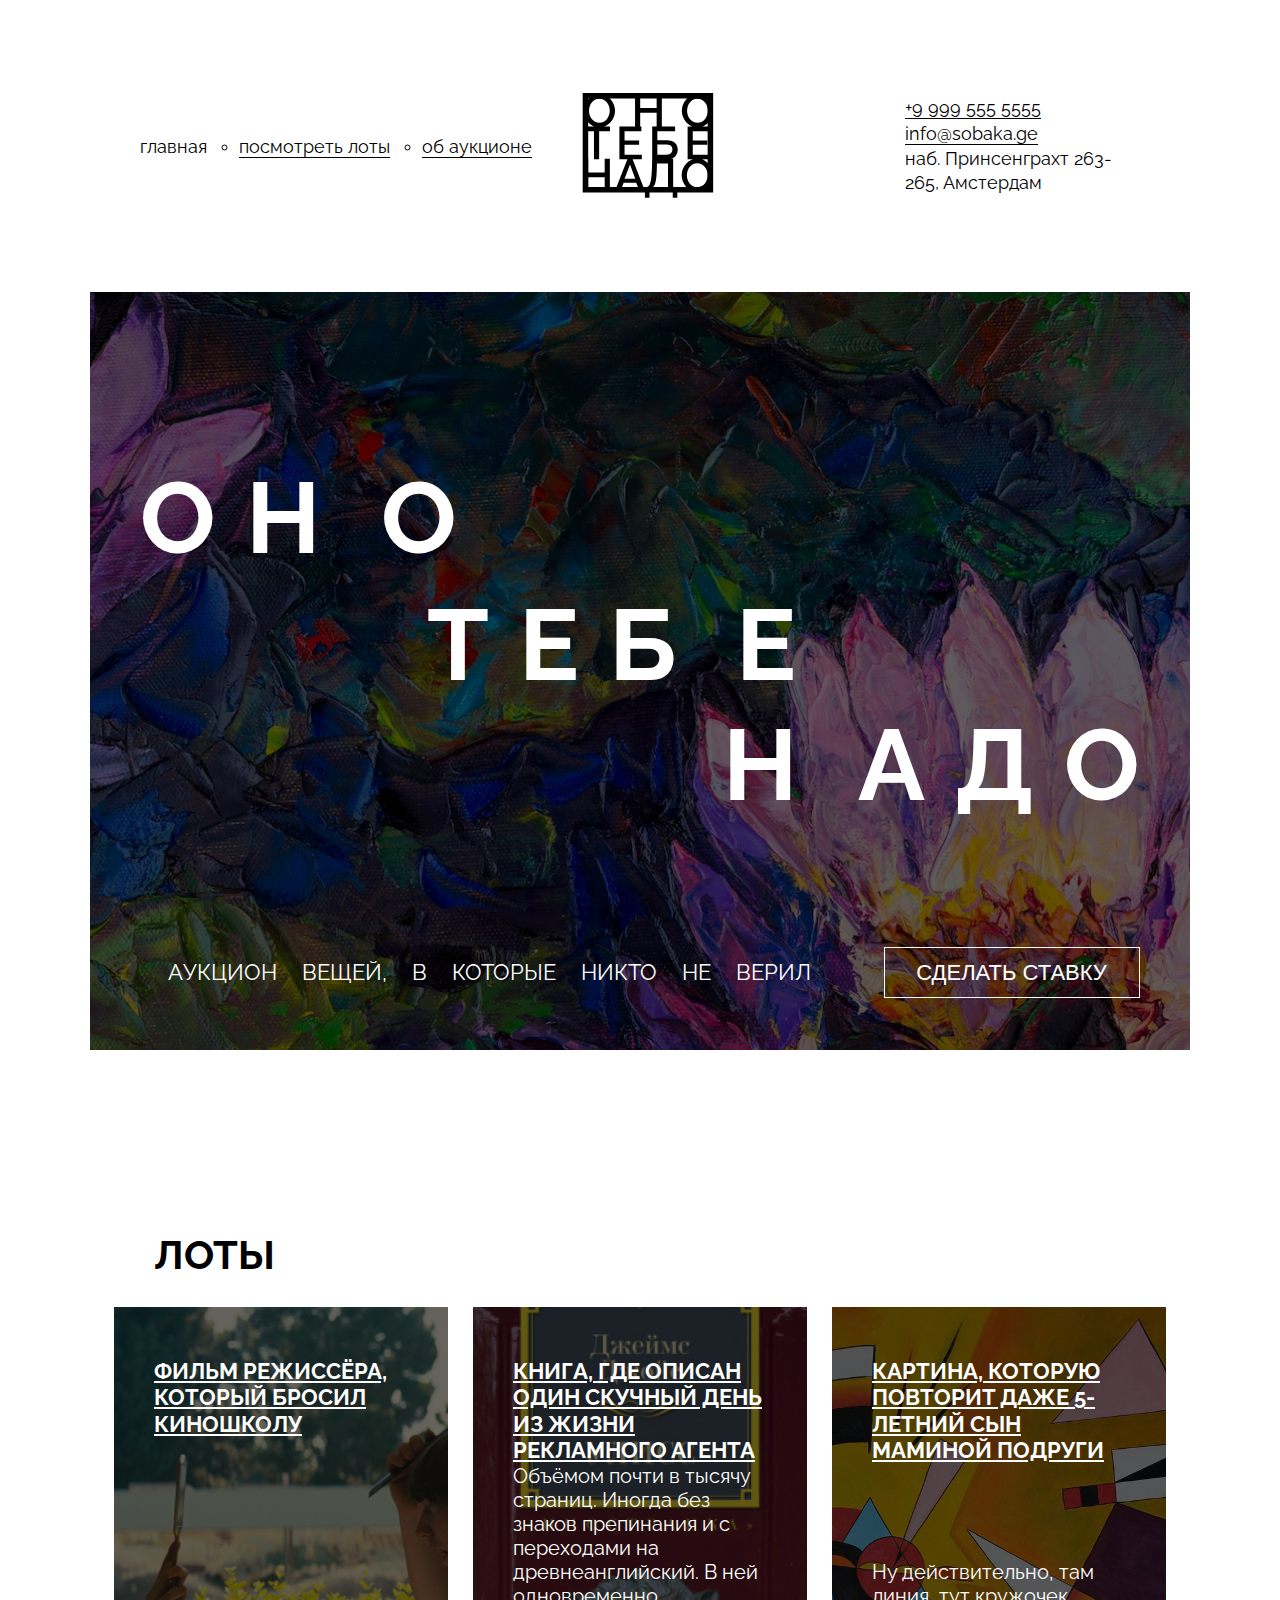
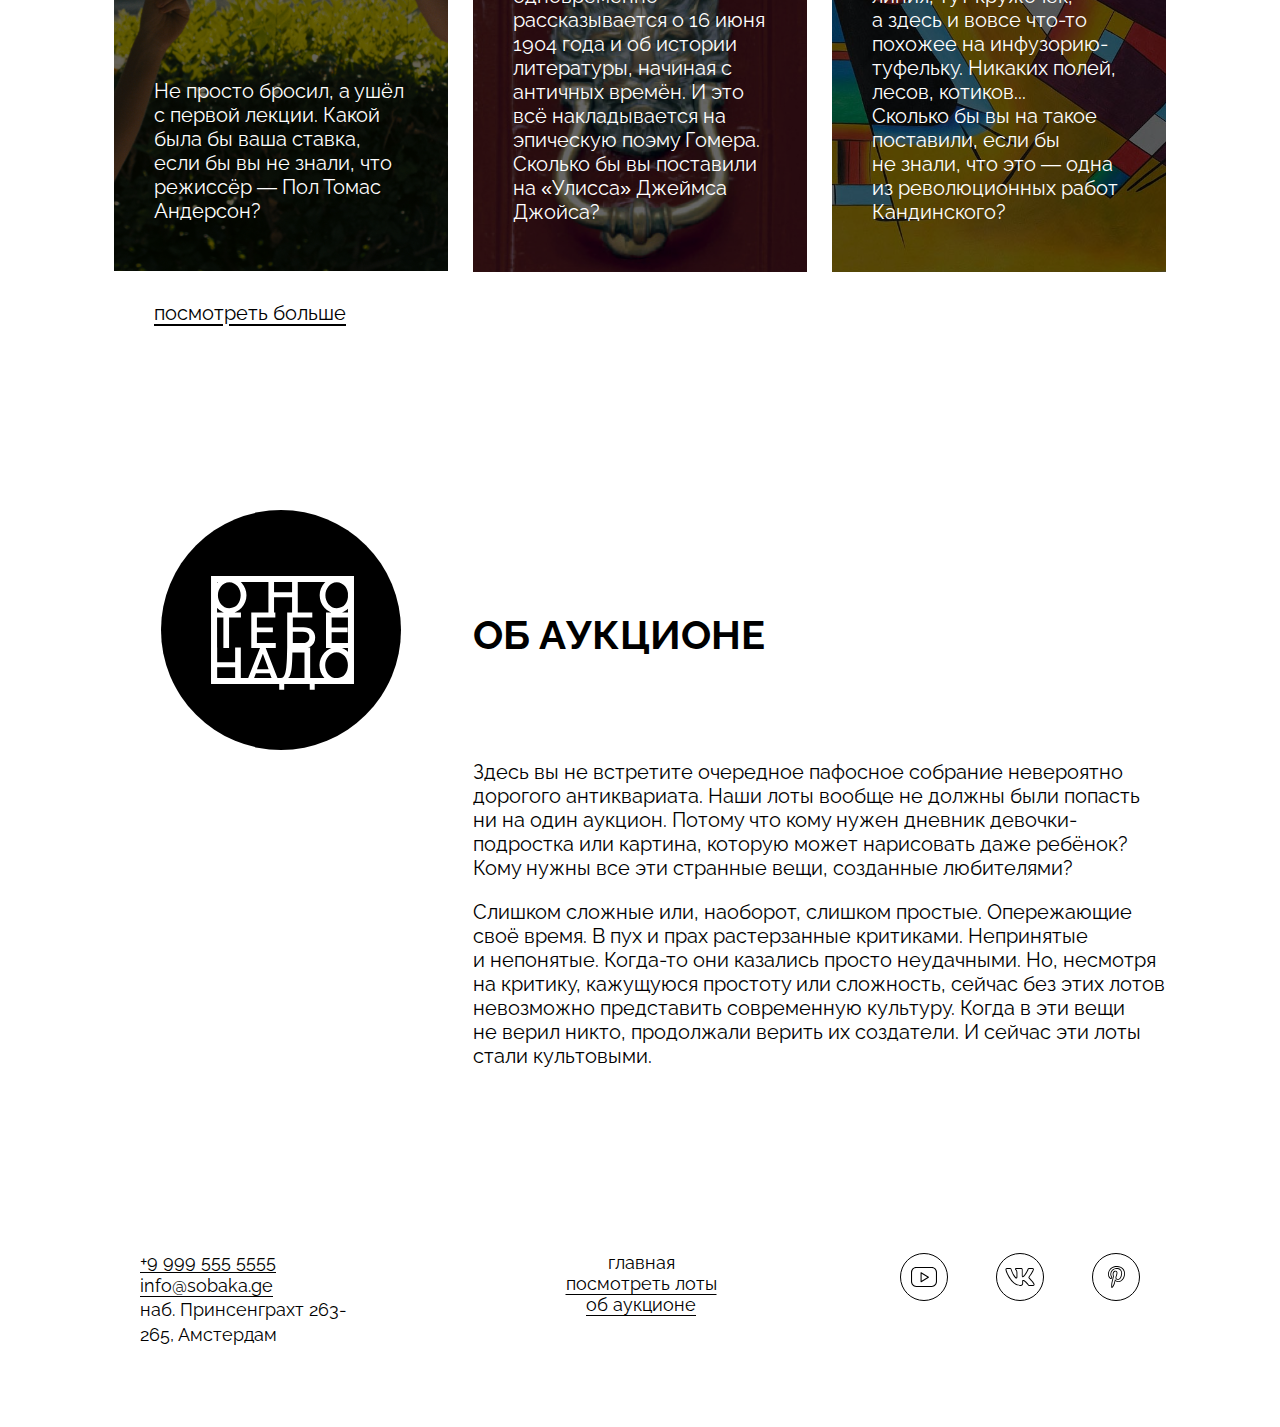
<file: index.html>
<!DOCTYPE html>
<html lang="ru">
  <head>
    <meta charset="UTF-8" />
    <meta http-equiv="X-UA-Compatible" content="IE=edge" />
    <meta name="viewport" content="width=device-width, initial-scale=1.0" />
    <title>Оно тебе надо — аукцион вещей, в которые никто не верил</title>
    <link rel="stylesheet" href="./fonts.css/fonts.css" />
    <link rel="stylesheet" href="./styles/style.css" />
    <link rel="stylesheet" href="./styles/global.css" />
  </head>
  <body>
    <header class="header content-section">
      <nav class="header__menu">
        <ul class="header__links-list">
          <li class="header__links-list-item header__links-list-item_no-bullit">
            <a class="header__link header__link_active" href="#0">главная</a>
          </li>
          <li class="header__links-list-item header__links-list-item_bullit">
            <a class="header__link" href="#0">посмотреть лоты</a>
          </li>
          <li class="header__links-list-item header__links-list-item_bullit">
            <a class="header__link" href="#0">об аукционе</a>
          </li>
        </ul>
      </nav>
      <a class="header__logo">
        <img
          class="header__logo-image"
          src="./images/logo-black.svg"
          alt="логотип проекта"
        />
      </a>
      <address class="header__address">
        <a href="tel:+99995555555">+9&nbsp;999&nbsp;555&nbsp;5555</a>
        <a href="mailto:info@sobaka.ge">info@sobaka.ge</a>
        <p class="header__address">
          наб. Принсенграхт 263-<br />
          265, Амстердам
        </p>
      </address>
    </header>

    <main class="content">
      <section class="cover content-section">
        <div class="overlay"></div>
        <h1 class="cover__title">
          <span class="text-left">
            <span class="aligned_text">О</span
            ><span class="letter-spacing-extended">н</span
            ><span class="no-letter-spacing">о</span>
          </span>
          <span class="text-center">
            <span class="aligned_text">те</span
            ><span class="letter-spacing-extended">б</span
            ><span class="no-letter-spacing">е</span>
          </span>
          <span class="text-right">
            <span class="letter-spacing-extended">н</span
            ><span class="aligned_text">ад</span
            ><span class="no-letter-spacing">о</span>
          </span>
        </h1>
        <div class="cover__description">
          <p class="cover__description-text">
            Аукцион вещей, в которые никто не верил
          </p>
          <button class="bet-button">сделать ставку</button>
        </div>
      </section>
      <section class="lots content-section">
        <h2 class="lots__title">Лоты</h2>
        <ul class="lots__card-list">
          <li class="lots__card-list-item">
            <a class="card-link" href="#0">
              <article class="card card_type_film">
                <div class="overlay"></div>
                <h3 class="card__title">
                  Фильм режиссёра, который бросил киношколу
                </h3>
                <p class="card__text">
                  Не просто бросил, а ушёл с первой лекции. Какой была бы ваша
                  ставка, если бы вы не знали, что режиссёр — Пол Томас
                  Андерсон?
                </p>
              </article>
            </a>
          </li>
          <li class="lots__card-list-item">
            <a class="card-link" href="#0">
              <article class="card card_type_book">
                <div class="overlay"></div>
                <h3 class="card__title">
                  Книга, где описан один скучный день из жизни рекламного агента
                </h3>
                <p class="card__text">
                  Объёмом почти в тысячу страниц. Иногда без знаков препинания и
                  с переходами на древнеанглийский. В ней одновременно
                  рассказывается о 16 июня 1904 года и об истории литературы,
                  начиная с античных времён. И это всё накладывается на
                  эпическую поэму Гомера. Сколько бы вы поставили на «Улисса»
                  Джеймса Джойса?
                </p>
              </article>
            </a>
          </li>
          <li class="lots__card-list-item">
            <a class="card-link" href="0">
              <article class="card card_type_picture">
                <div class="overlay"></div>
                <h3 class="card__title">
                  Картина, которую повторит даже 5-летний сын <br />
                  маминой подруги
                </h3>
                <p class="card__text">
                  Ну&nbsp;действительно, там линия, тут кружочек, а&nbsp;здесь
                  и&nbsp;вовсе что-то похожее на&nbsp;инфузорию-туфельку.
                  Никаких полей, лесов, котиков... Сколько&nbsp;бы
                  вы&nbsp;на&nbsp;такое поставили, если&nbsp;бы не&nbsp;знали,
                  что это&nbsp;&mdash; одна из&nbsp;революционных работ
                  Кандинского?
                </p>
              </article>
            </a>
          </li>
        </ul>
        <a class="lots__look-more-link" href="#0">посмотреть больше</a>
      </section>
      <section class="about content-section">
        <div class="about__column">
          <div class="about__logo">
            <img
              class="about__logo-image"
              src="images/logo-white.svg"
              alt="логотип проекта"
            />
          </div>
          <h2 class="about__title">Об аукционе</h2>
          <div class="about__text">
            <p>
              Здесь вы&nbsp;не&nbsp;встретите очередное пафосное собрание
              невероятно дорогого антиквариата. Наши лоты вообще не&nbsp;должны
              были попасть ни&nbsp;на&nbsp;один аукцион. Потому что кому нужен
              дневник девочки-подростка или картина, которую может нарисовать
              даже ребёнок? Кому нужны все эти странные вещи, созданные
              любителями?
            </p>
            <p>
              Слишком сложные или, наоборот, слишком простые. Опережающие своё
              время. В&nbsp;пух и&nbsp;прах растерзанные критиками. Непринятые
              и&nbsp;непонятые. Когда-то они казались просто неудачными. Но,
              несмотря на&nbsp;критику, кажущуюся простоту или сложность, сейчас
              без этих лотов невозможно представить современную культуру. Когда
              в&nbsp;эти вещи не&nbsp;верил никто, продолжали верить
              их&nbsp;создатели. И&nbsp;сейчас эти лоты стали культовыми.
            </p>
          </div>
        </div>
      </section>
    </main>
    <footer class="footer content-section">
      <address class="footer__address">
        <a href="tel:+9 999 555 5555">+9&nbsp;999&nbsp;555&nbsp;5555</a>
        <a href="mailto:info@sobaka.ge">info@sobaka.ge</a>
        <p class="footer__address">
          наб. Принсенграхт 263-<br />
          265, Амстердам
        </p>
      </address>
      <nav class="footer__menu">
        <ul class="footer__links-list">
          <li class="footer__links-list-item footer__links-list-item_no-bullit">
            <a class="footer__link footer__link_active" href="0">главная</a>
          </li>
          <li class="footer__links-list-item header__links-list-item_bullit">
            <a class="footer__link" href="0">посмотреть лоты</a>
          </li>
          <li class="footer__links-list-item header__links-list-item_bullit">
            <a class="footer__link" href="0">об аукционе</a>
          </li>
        </ul>
      </nav>
      <ul class="footer__social-list">
        <li class="footer__social-list-item footer__social-list-item-youtube">
          <a class="footer__social-link" href="#0">
            <img
              class="footer__social-icon"
              src="images/yt.svg"
              alt="ссылка на youtube"
            />
          </a>
        </li>
        <li class="footer__social-list-item footer__social-list-item-vk">
          <a class="footer__social-link" href="#0">
            <img
              class="footer__social-icon"
              src="images/vk.svg"
              alt="ссылка на vk"
            />
          </a>
        </li>
        <li class="footer__social-list-item footer__social-list-item-pinterest">
          <a class="footer__social-link" href="#0">
            <img
              class="footer__social-icon"
              src="images/pinterest.svg"
              alt="ссылка на pinterest"
            />
          </a>
        </li>
      </ul>
    </footer>
  </body>
</html>
</file>
<file: fonts.css/fonts.css>
@font-face {
  font-family: Raleway;
  src: url(./Raleway-Regular.woff2) format("woff2"),
    url(./Raleway-Regular.woff) format("woff");
  font-weight: normal;
  font-display: swap;
}

@font-face {
  font-family: Raleway;
  src: url(./Raleway-Bold.woff2) format("woff2"),
    url(./Raleway-Bold.woff) format("woff");
  font-weight: bold;
  font-display: swap;
}
</file>
<file: styles/style.css>
.content-section {
  box-sizing: border-box;
  width: 1100px;
  margin: auto;
}

.header {
  display: flex;
  flex-direction: row;
  align-items: center;
  padding: 93px 24px;
}

.header__links-list {
  display: flex;
  flex-direction: row;
  align-items: center;
  gap: 20px;
  padding-left: 26px;
}

.header__link {
  font-weight: 400;
  font-size: 18px;
  color: #000;
  padding-right: 12px;
  text-underline-offset: 4px;
}

.header__links-list-item_no-bullit {
  list-style: none;
}

.header__links-list-item_bullit {
  list-style: circle;
}

.header__link_active {
  pointer-events: none;
  text-decoration: none; 
}

.header__logo {
  display: block;
  height: 106px;
  width: 136px;
  margin-left: 35px;
  margin-right: 190px;
}

.header__address {
  display: flex;
  flex-direction: column;
  align-items: flex-start;
  gap: 1px;
  font-style: normal;
  font-weight: 400;
  font-size: 18px;
  line-height: 135%;
  color: #000;
  text-underline-offset: 4px;
  text-decoration: none;
}

.cover {
  position: relative;
  display: flex;
  flex-direction: column;
  justify-content: space-between;
  background-image: url(../images/cover.jpg);
  background-position: center;
  background-size: cover;
  width: 1100px;
  z-index: 1;
}

.cover__title {
  padding: 168px 50px 132px 50px;
  display: flex;
  flex-direction: column;
  justify-content: space-between;
  gap: 20px;
  font-weight: 700;
  font-size: 100px;
  letter-spacing: 0.3em;
  text-transform: uppercase;
  color: #fff;
  z-index: 3;
}

.overlay {
  position: absolute;
  inset: 0; 
  width: 100%;
  height: 100%;
  background-color: rgba(0, 0, 0, 0.6);
  z-index: 2;
}

.text-left {
  line-height: 115%;
}

.text-center {
  padding-right: 58px;
  text-align: center;
  line-height: 100%;
}

.text-right {
  text-align: right;
  line-height: 100%;
}

.aligned_text {
  letter-spacing: 0.3em;
}

.letter-spacing-extended {
  letter-spacing: 0.6em;
}

.no-letter-spacing {
  letter-spacing: 0em;
}

.cover__description {
  display: flex;
  flex-direction: row;
  justify-content: space-between;
  padding: 0px 50px 52px 78px;
  align-items: center;
  gap: 20px;
  font-weight: 400;
  font-size: 22px;
  line-height: 127%;
  text-transform: uppercase;
  color: #fff;
  z-index: 3;
}

.cover__description-text {
  word-spacing: 19px;
}

.bet-button {
  border-style: none;
  width: 256px;
  height: 51px;
  background-color: transparent;
  border: 1px solid #fff;
  font-weight: 500;
  font-size: 22px;
  text-transform: uppercase;
  padding: 11px 32px 11px 31px;
  color: #fff;
}

.lots {
  padding: 181px 24px 150px 24px;
  display: flex;
  flex-direction: column;
  justify-content: space-between;
  gap: 29px;
}

.lots__title {
  font-weight: 700;
  font-size: 40px;
  text-transform: uppercase;
  color: #000;
  padding-left: 40px;
}

.lots__card-list {
  display: flex;
  flex-wrap: wrap;
  flex-direction: row;
  justify-content: flex-start;
  list-style: none;
  column-gap: 25px;
  row-gap: 25px;
}
.lots__card-list-item {
  width: 334px;
  flex-grow: 1;
}

.card {
  position: relative;
  display: flex;
  flex-direction: column;
  justify-content: space-between;
  z-index: 1;
  background-size: cover;
  background-repeat: repeat;
  background-position: center;
  width: 100%;
}

.card-link {
  display: block;
  text-decoration: none;
  width: 100%;
}

.card__title {
  padding-top: 51px;
  padding-left: 40px;
  font-weight: 700;
  font-size: 22px;
  line-height: 120%;
  text-transform: uppercase;
  text-decoration: underline;
  color: #fff;
  z-index: 3;
  text-underline-offset: 2px;
  max-width: 320px;
}

.card__text {
  padding: 0px 40px 48px 40px;
  font-weight: 400;
  font-size: 20px;
  line-height: 120%;
  color: #fff;
  z-index: 3;
}

.card_type_film {
  background-image: url(../images/card-lot-01.jpg);
  display: flex;
  flex-direction: column;
  gap: 242px;
}

.card_type_book {
  background-image: url(../images/card-lot-02.jpg);
  display: flex;
  flex-direction: column;
}

.card_type_picture {
  background-image: url(../images/card-lot-03.jpg);
  display: flex;
  flex-direction: column;
  gap: 96px;
}

.lots__look-more-link {
  font-weight: 400;
  font-size: 20px;
  padding-left: 40px;
  color: #000;
  text-underline-offset: 4px;
  width: fit-content;
}

.about {
  padding: 0px 24px 182px 24px;
}

.about__column {
  padding: 35px 0px 0px 47px;
  display: grid;
  grid-template-columns: 312px 2fr;
  grid-template-rows: 250px auto;
  grid-template-areas:
  "about__logo about__title about__title"
  ". about__text about__text";
}

.about__logo {
  grid-area: about__logo;
  width: 240px;
  height: 240px;
  background-color: #000;
  border-radius: 50%;
}

.about__logo-image {
  padding: 66px 45px 62px 46px;
}

.about__title {
  grid-area: about__title;
  align-content: center;
  font-weight: 700;
  font-size: 40px;
  text-transform: uppercase;
  color: #000;
}

.about__text {
  grid-area: about__text;
  display: flex;
  flex-direction: column;
  justify-content: space-between;
  gap: 20px;
  font-weight: 400;
  font-size: 20px;
  line-height: 120%;
  color: #000;
}

.footer {
  padding: 0px 50px 80px 50px;
  display: flex;
  flex-direction: row;
  justify-content: space-between;
  align-items: center;
  gap: 20px;
  font-style: normal;
  font-weight: 400;
  font-size: 18px;
  text-underline-offset: 4px;
}

.footer__address {
  display: flex;
  flex-direction: column;
  line-height: 135%;
  color: #000;
  text-underline-offset: 4px;
  font-style: inherit;
  text-decoration: none;
}

.footer__links-list {
  text-align: center;
  padding-left: 35px;
  padding-bottom: 30px;
}

.footer__links-list-item {
  list-style: none;
}

.footer__link_active {
    pointer-events: none;
    text-decoration: none; 
  }

.footer__social-list {
  display: flex;
  flex-direction: row;
  justify-content: space-between;
  align-items: center;
  gap: 48px;
  padding-bottom: 42px;
  list-style: none;
}

.footer__social-list-item {
  width: 48px;
  height: 48px;
}
</file>
<file: styles/global.css>
*,
*::before,
*::after {
  box-sizing: border-box;
}

body {
  width: 1100px;
  margin: 0 auto;
  font-family: Raleway, sans-serif;
}

h1,
h2,
h3,
h4,
h5,
h6,
p,
ul,
ol,
li,
blockquote {
  margin: 0;
  padding: 0;
}

a {
  color: inherit;
}

img {
  width: 100%;
}
</file>
